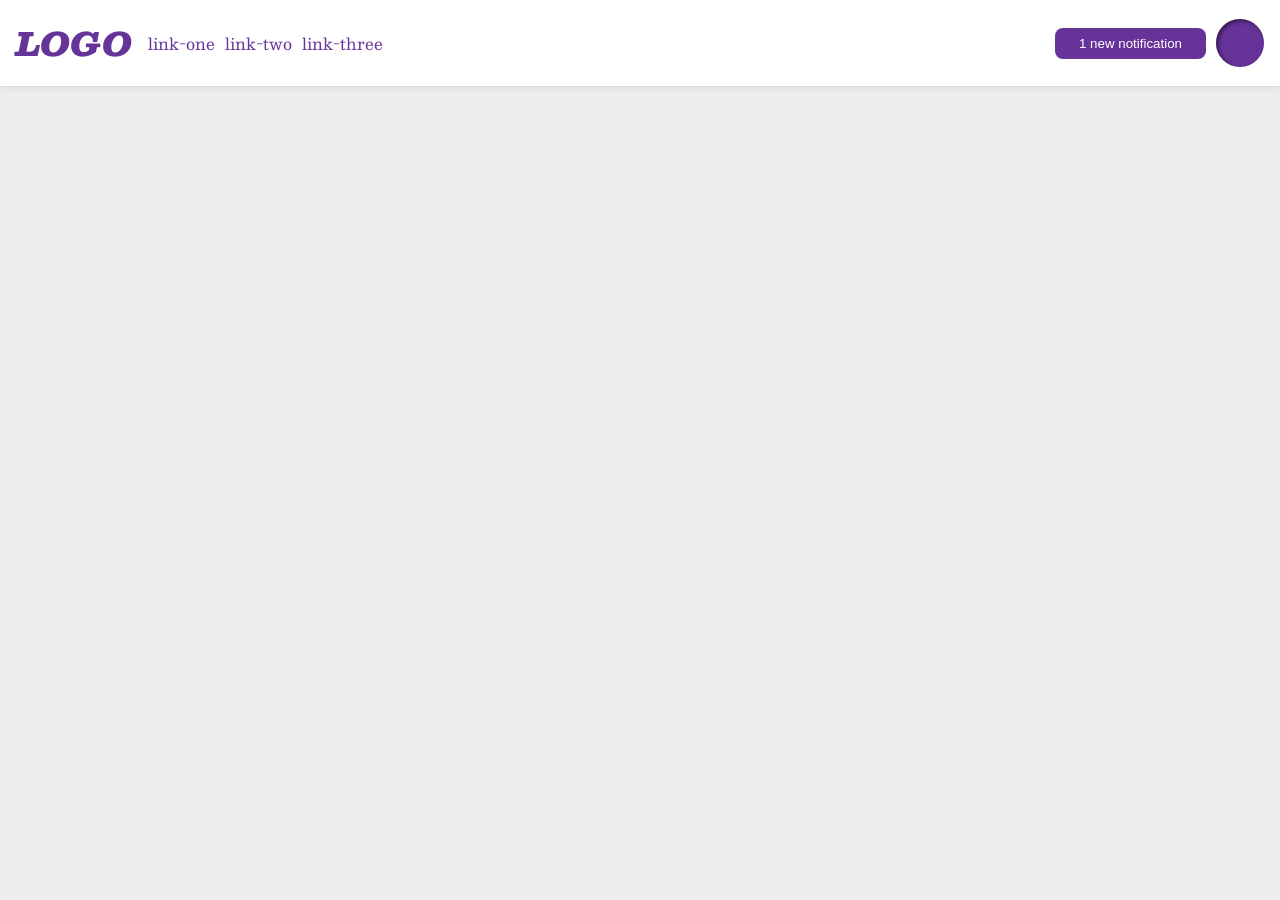
<file: foundations/flex/03-flex-header-2/index.html>
<!DOCTYPE html>
<html lang="en">
  <head>
    <meta charset="UTF-8">
    <meta http-equiv="X-UA-Compatible" content="IE=edge">
    <meta name="viewport" content="width=device-width, initial-scale=1.0">
    <title>Flex Header 2</title>
    <link rel="stylesheet" href="style.css">
  </head>
  <body>
    <div class="header">
      <div class="logo">
        LOGO
      </div>
      <ul class="links">
        <li><a href="https://google.com">link-one</a></li>
        <li><a href="https://google.com">link-two</a></li>
        <li><a href="https://google.com">link-three</a></li>
      </ul>
      <div class="end">
        <button class="notifications">
          1 new notification
        </button>
        <div class="profile-image"></div>
      </div>
    </div>
  </body>
</html>
</file>
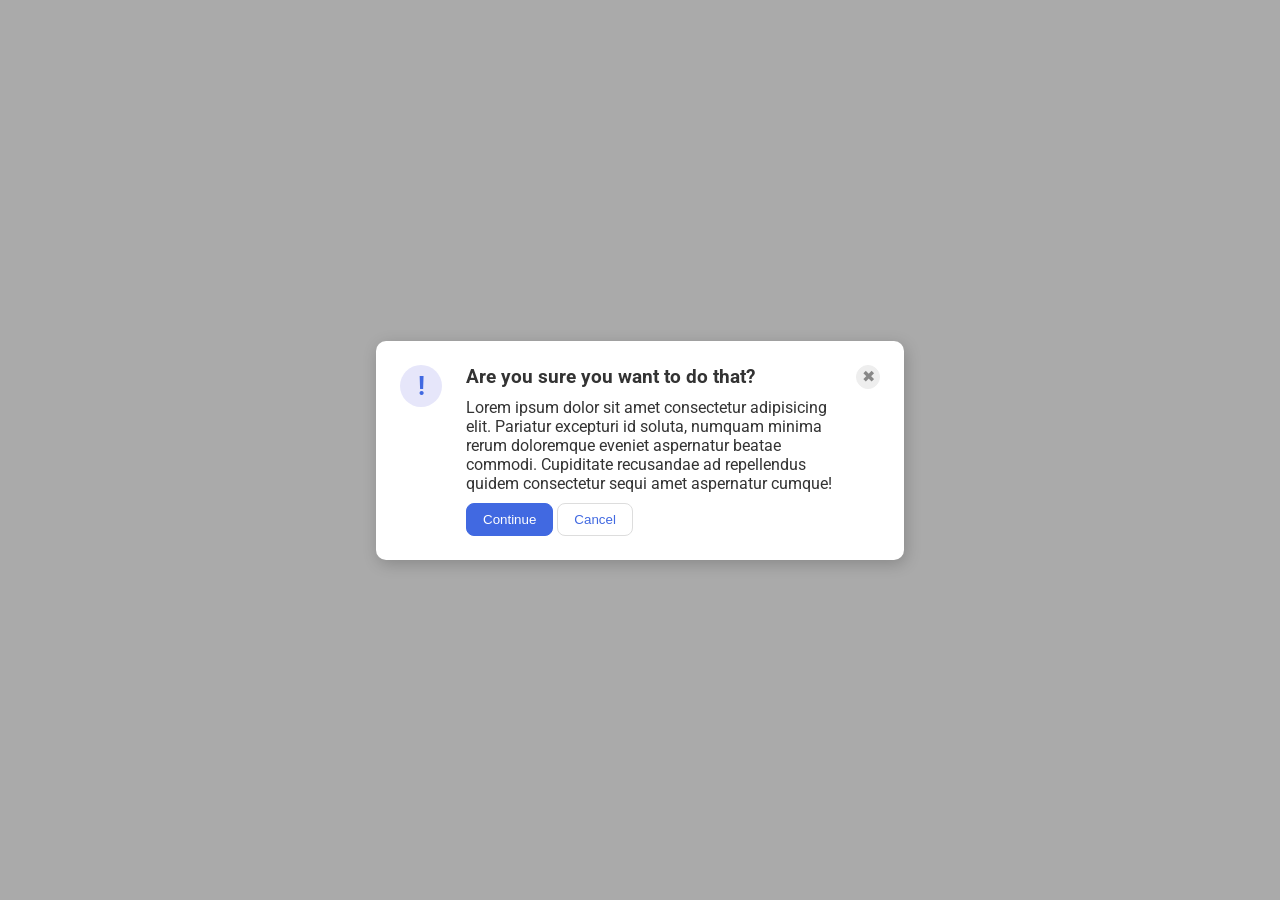
<file: foundations/flex/05-flex-modal/index.html>
<!DOCTYPE html>
<html lang="en">
  <head>
    <meta charset="UTF-8">
    <meta http-equiv="X-UA-Compatible" content="IE=edge">
    <meta name="viewport" content="width=device-width, initial-scale=1.0">
    <link rel="stylesheet" href="style.css">
    <title>Modal</title>
  </head>
  <body>
    <div class="modal">
      <div class="icon">!</div>
      <div class="container">
        <div class="header">Are you sure you want to do that?</div>
        <div class="text">Lorem ipsum dolor sit amet consectetur adipisicing elit. Pariatur excepturi id soluta, numquam minima rerum doloremque eveniet aspernatur beatae commodi. Cupiditate recusandae ad repellendus quidem consectetur sequi amet aspernatur cumque!</div>
        <button class="continue">Continue</button>
        <button class="cancel">Cancel</button>
      </div>
      <button class="close-button">✖</button>
    </div>
  </body>
</html>
</file>
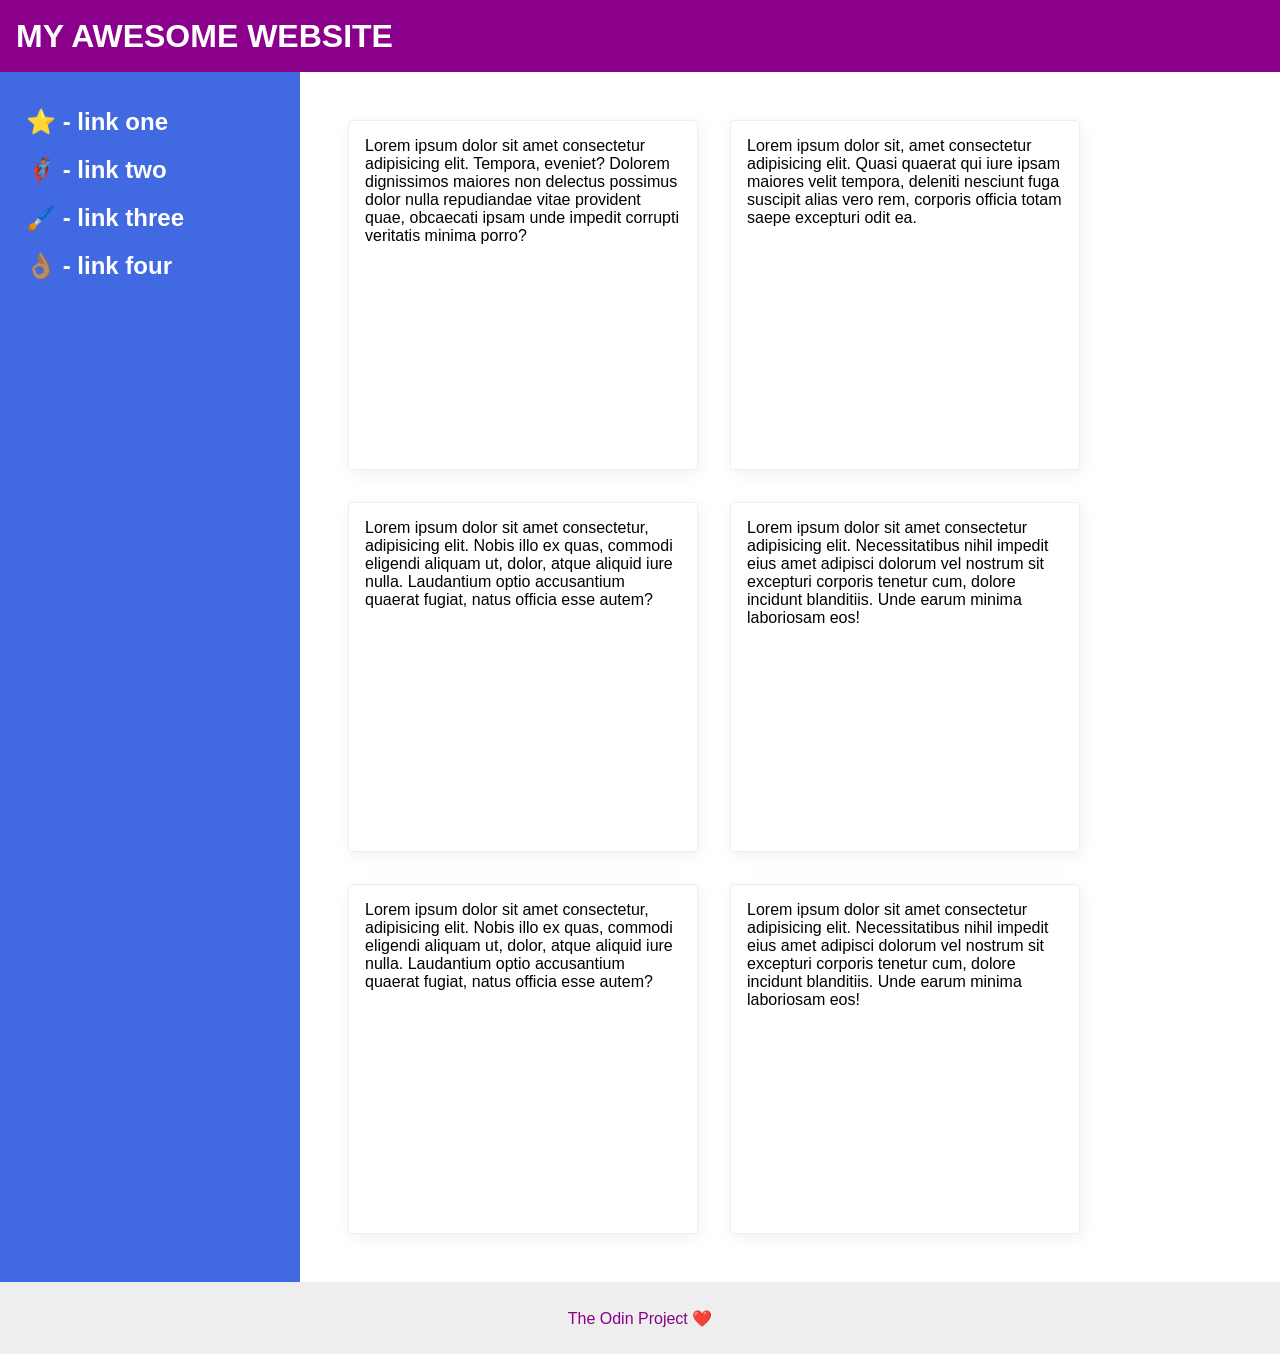
<file: foundations/flex/07-flex-layout-2/index.html>
<!DOCTYPE html>
<html lang="en">
  <head>
    <meta charset="UTF-8">
    <meta http-equiv="X-UA-Compatible" content="IE=edge">
    <meta name="viewport" content="width=device-width, initial-scale=1.0">
    <title>The Holy Grail</title>
    <link rel="stylesheet" href="style.css">
  </head>
  <body>
    <div class="header">
      MY AWESOME WEBSITE
    </div>
    <div class="horizontal">
    <div class="sidebar">
      <ul>
        <li><a href="#">⭐ - link one</a></li>
        <li><a href="#">🦸🏽‍♂️ - link two</a></li>
        <li><a href="#">🖌️ - link three</a></li>
        <li><a href="#">👌🏽 - link four</a></li>
      </ul>
    </div>
    <div class="container"> 
      <div class="card">Lorem ipsum dolor sit amet consectetur adipisicing elit. Tempora, eveniet? Dolorem dignissimos maiores non delectus possimus dolor nulla repudiandae vitae provident quae, obcaecati ipsam unde impedit corrupti veritatis minima porro?</div>
      <div class="card">Lorem ipsum dolor sit, amet consectetur adipisicing elit. Quasi quaerat qui iure ipsam maiores velit tempora, deleniti nesciunt fuga suscipit alias vero rem, corporis officia totam saepe excepturi odit ea.</div>
      <div class="card">Lorem ipsum dolor sit amet consectetur, adipisicing elit. Nobis illo ex quas, commodi eligendi aliquam ut, dolor, atque aliquid iure nulla. Laudantium optio accusantium quaerat fugiat, natus officia esse autem?</div>
      <div class="card">Lorem ipsum dolor sit amet consectetur adipisicing elit. Necessitatibus nihil impedit eius amet adipisci dolorum vel nostrum sit excepturi corporis tenetur cum, dolore incidunt blanditiis. Unde earum minima laboriosam eos!</div>
      <div class="card">Lorem ipsum dolor sit amet consectetur, adipisicing elit. Nobis illo ex quas, commodi eligendi aliquam ut, dolor, atque aliquid iure nulla. Laudantium optio accusantium quaerat fugiat, natus officia esse autem?</div>
      <div class="card">Lorem ipsum dolor sit amet consectetur adipisicing elit. Necessitatibus nihil impedit eius amet adipisci dolorum vel nostrum sit excepturi corporis tenetur cum, dolore incidunt blanditiis. Unde earum minima laboriosam eos!</div>
    </div>
    </div>


    
    <div class="footer">
      The Odin Project ❤️
    </div>
  </body>
</html>
</file>
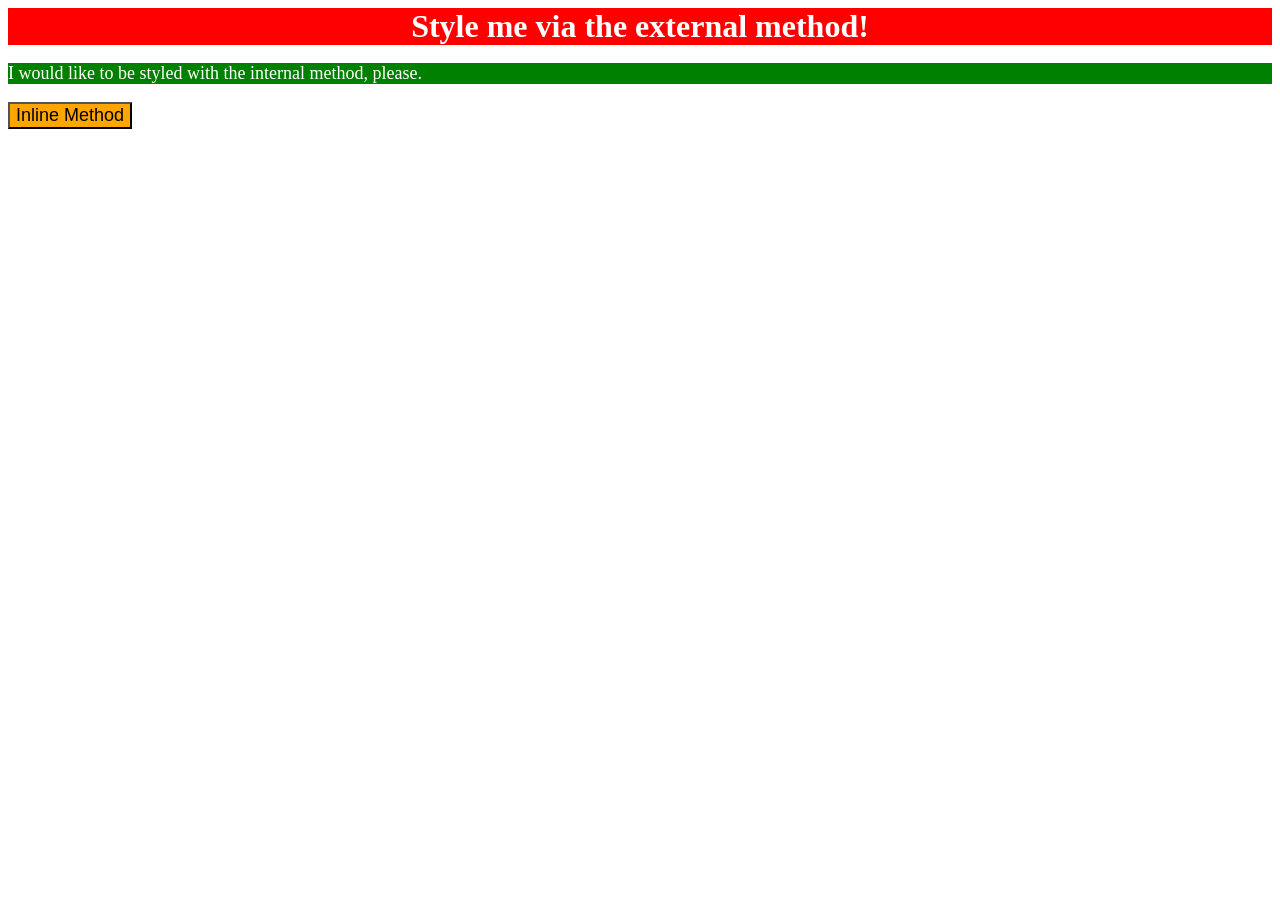
<file: foundations/intro-to-css/01-css-methods/index.html>
<!DOCTYPE html>
<html lang="en">
  <head>
    <meta charset="UTF-8">
    <meta http-equiv="X-UA-Compatible" content="IE=edge">
    <meta name="viewport" content="width=device-width, initial-scale=1.0">
    <title>Methods for Adding CSS</title>
    <link rel="stylesheet" href="./styles.css">
    <style>
      p {
        background-color: green;
        color: white;
        font-size: 18px;
      }
  </style>
  </head>
  <body>
    <div>Style me via the external method!</div>
    <p>I would like to be styled with the internal method, please.</p>
    <button style="background-color: orange; font-size: 18px;">Inline Method</button>
  </body>
</html>
</file>
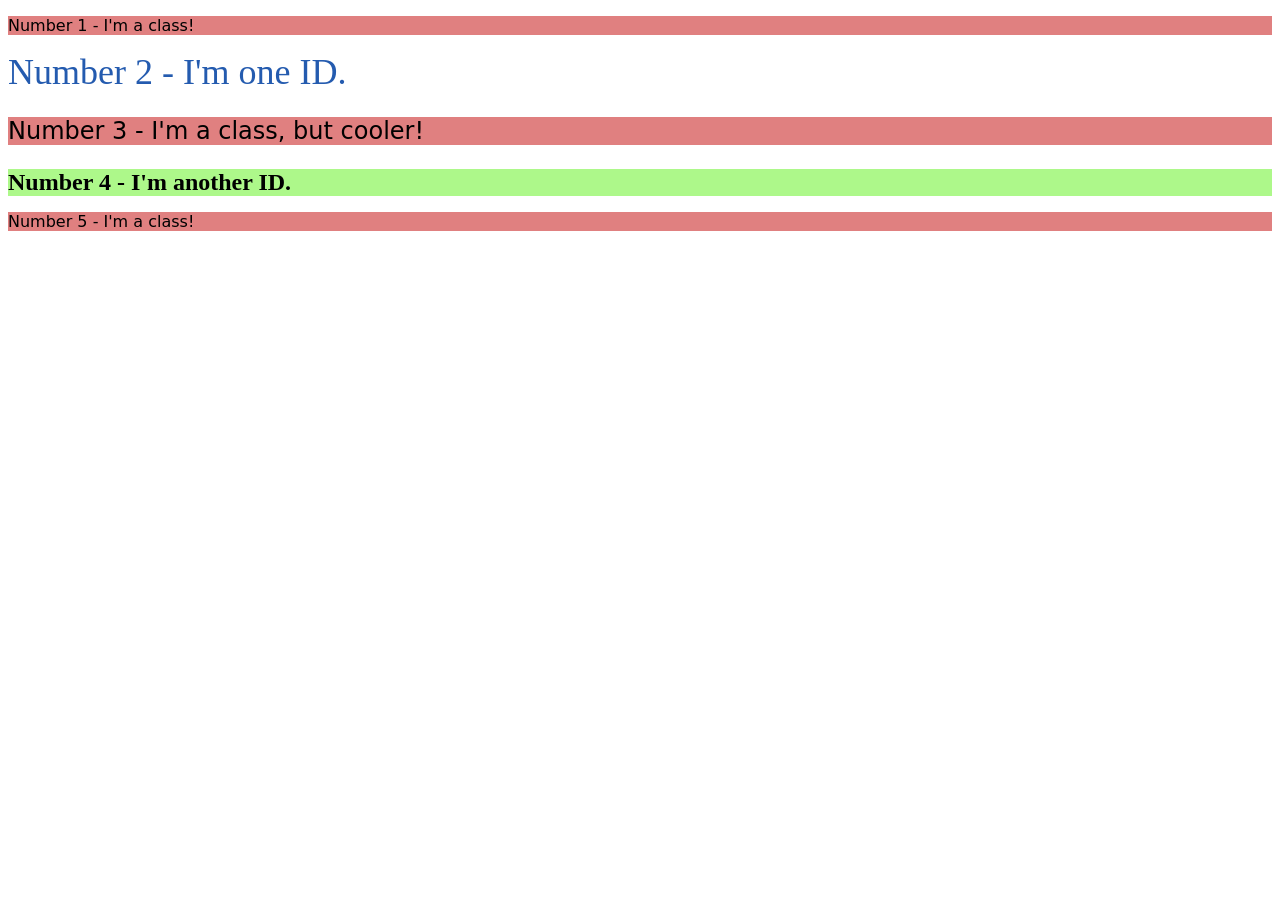
<file: foundations/intro-to-css/02-class-id-selectors/index.html>
<!DOCTYPE html>
<html lang="en">
  <head>
    <meta charset="UTF-8">
    <meta http-equiv="X-UA-Compatible" content="IE=edge">
    <meta name="viewport" content="width=device-width, initial-scale=1.0">
    <title>Class and ID Selectors</title>
    <link rel="stylesheet" href="style.css">
  </head>
  <body>
    <p class="odd">Number 1 - I'm a class!</p>
    <div id="blue">Number 2 - I'm one ID.</div>
    <p class="odd third">Number 3 - I'm a class, but cooler!</p>
    <div id="forth">Number 4 - I'm another ID.</div>
    <p class="odd">Number 5 - I'm a class!</p>
  </body>
</html>
</file>
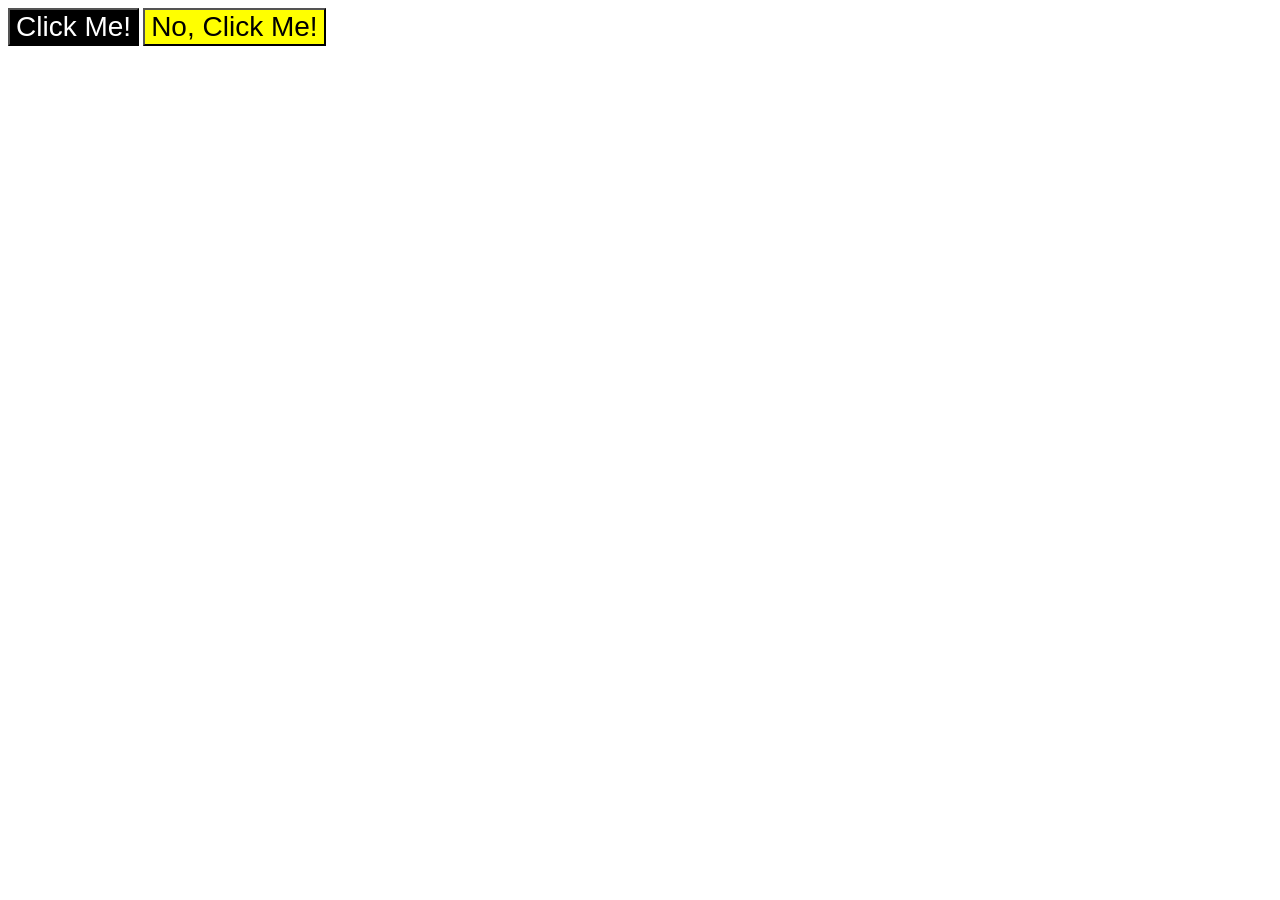
<file: foundations/intro-to-css/03-grouping-selectors/index.html>
<!DOCTYPE html>
<html lang="en">
  <head>
    <meta charset="UTF-8">
    <meta http-equiv="X-UA-Compatible" content="IE=edge">
    <meta name="viewport" content="width=device-width, initial-scale=1.0">
    <title>Grouping Selectors</title>
    <link rel="stylesheet" href="style.css">
  </head>
  <body>
    <button class="clickable dark">Click Me!</button>
    <button class="clickable light">No, Click Me!</button>
  </body>
</html>
</file>
<file: foundations/flex/03-flex-header-2/style.css>
/* this is some magical font-importing.  
you'll learn about it later. */
@import url('https://fonts.googleapis.com/css2?family=Besley:ital,wght@0,400;1,900&display=swap');

body {
  margin: 0;
  background: #eee;
  font-family: Besley, serif;
}

.header {
  background: white;
  border-bottom: 1px solid #ddd;
  box-shadow: 0 0 8px rgba(0,0,0,.1);
  display: flex;
  justify-content: start;
  align-items: center;
  padding: 16px;
  gap: 16px;
}

.profile-image {
  background: rebeccapurple;
  box-shadow: inset 2px 2px 4px rgba(0,0,0,.5);
  border-radius: 50%;
  width: 48px;
  height: 48px;
}

.logo {
  color: rebeccapurple;
  font-size: 32px;
  font-weight: 900;
  font-style: italic;
  flex-grow: 0;
}

button {
  border: none;
  border-radius: 8px;
  background: rebeccapurple;
  color: white;
  padding: 8px 24px;
}

a {
  /* this removes the line under our links */
  text-decoration: none;
  color: rebeccapurple;
}

ul {
  list-style-type: none;
  margin: 0;
  padding: 0;
  display: flex;
  flex-direction: row;
  justify-content: space-around;
  align-items: center;
  gap: 10px;
  flex-grow: 0;
}

.end {
  display: flex;
  flex-direction: row;
  justify-content: end;
  align-items: center;
  gap: 10px;
  flex-grow: 1;
}
</file>
<file: foundations/flex/05-flex-modal/style.css>
@import url('https://fonts.googleapis.com/css2?family=Roboto:wght@400;700&display=swap');

html, body {
  height: 100%;
}

body {
  font-family: Roboto, sans-serif;
  margin: 0;
  background: #aaa;
  color: #333;
  /* I'll give you this one for free lol */
  display: flex;
  align-items: center;
  justify-content: center;
}

.modal {
  background: white;
  width: 480px;
  border-radius: 10px;
  box-shadow: 2px 4px 16px rgba(0,0,0,.2);
  display: flex;
  padding: 24px;
  gap: 24px;
}

.icon {
  color: royalblue;
  font-size: 26px;
  font-weight: 700;
  background: lavender;
  width: 42px;
  height: 42px;
  border-radius: 50%;
  display: flex;
  align-items: center;
  justify-content: center;
  flex-shrink: 0;
}

.close-button {
  background: #eee;
  border-radius: 50%;
  color: #888;
  font-weight: 400;
  font-size: 16px;
  height: 24px;
  width: 24px;
  display: flex;
  align-items: center;
  justify-content: center;
  border: 1px solid #eee;
  padding: 0;
  flex-shrink: 0;
}

button {
  cursor: pointer;
  padding: 8px 16px;
  border-radius: 8px;
}

button.continue {
  background: royalblue;
  border: 1px solid royalblue;
  color: white;
}

button.cancel {
  background: white;
  border: 1px solid #ddd;
  color: royalblue;
}

.header {
  font-size: larger;
  font-weight: bold;
}

.text {
  margin-block: 10px;
}
</file>
<file: foundations/flex/07-flex-layout-2/style.css>
* {
  box-sizing: border-box;
  margin:0;
  padding:0;
}

body {
  font-family: -apple-system, BlinkMacSystemFont, 'Segoe UI', Roboto, Oxygen, Ubuntu, Cantarell, 'Open Sans', 'Helvetica Neue', sans-serif;
  margin: 0;
  min-height: 100vh;
}

.header {
  height: 72px;
  background: darkmagenta;
  color: white;
  display: flex;
  align-items: center;
  font-weight: 900;
  font-size: 32px;
  padding-left: 16px;
}

.footer {
  height: 72px;
  background: #eee;
  color: darkmagenta;
  display: flex;
  align-items: center;
  justify-content: center;
}

.sidebar {
  width: 300px;
  background: royalblue;
  box-sizing: border-box;
  flex-shrink: 0;
  padding: 16px;
}

.card {
  border: 1px solid #eee;
  box-shadow: 2px 4px 16px rgba(0,0,0,.06);
  border-radius: 4px;
  height: 350px;
  width: 350px;
  padding: 16px;
}

.container {
  display: flex;
  flex-wrap: wrap;
  gap: 32px;
  padding: 48px;
}

.horizontal {
  display: flex;
}

a {
  color:white;
  text-decoration: none;
  margin: 10px;
}

a:hover {
  text-decoration: underline;
}

li {
  margin-block: 20px;
  list-style: none;
  font-size: 24px;
  font-weight: 700;
}
</file>
<file: foundations/intro-to-css/01-css-methods/styles.css>
div {
    background-color: red;
    font-size: 32px;
    font-weight: bold;
    text-align: center;
    color: white;
}


button {

}
</file>
<file: foundations/intro-to-css/02-class-id-selectors/style.css>
/* Add CSS Styling */

.odd {
    background-color: #e08080;
    font-family: Verdana, DejaVu Sans, sans-serif;
}

#blue {
    color:#245baf;
    font-size: 36px;
}

.odd.third {
    font-size: 24px;
}

#forth {
    background-color: #adf88a;
    font-size: 24px;
    font-weight: bold;
}
</file>
<file: foundations/intro-to-css/03-grouping-selectors/style.css>
/* Add CSS Styling */


.clickable {
    font-family: Helvetica, Times New Roman, sans-serif;
    font-size: 28px;
}

.clickable.light {
    background-color: yellow;
}

.clickable.dark {
    background-color: black;
    color: white;
}
</file>
